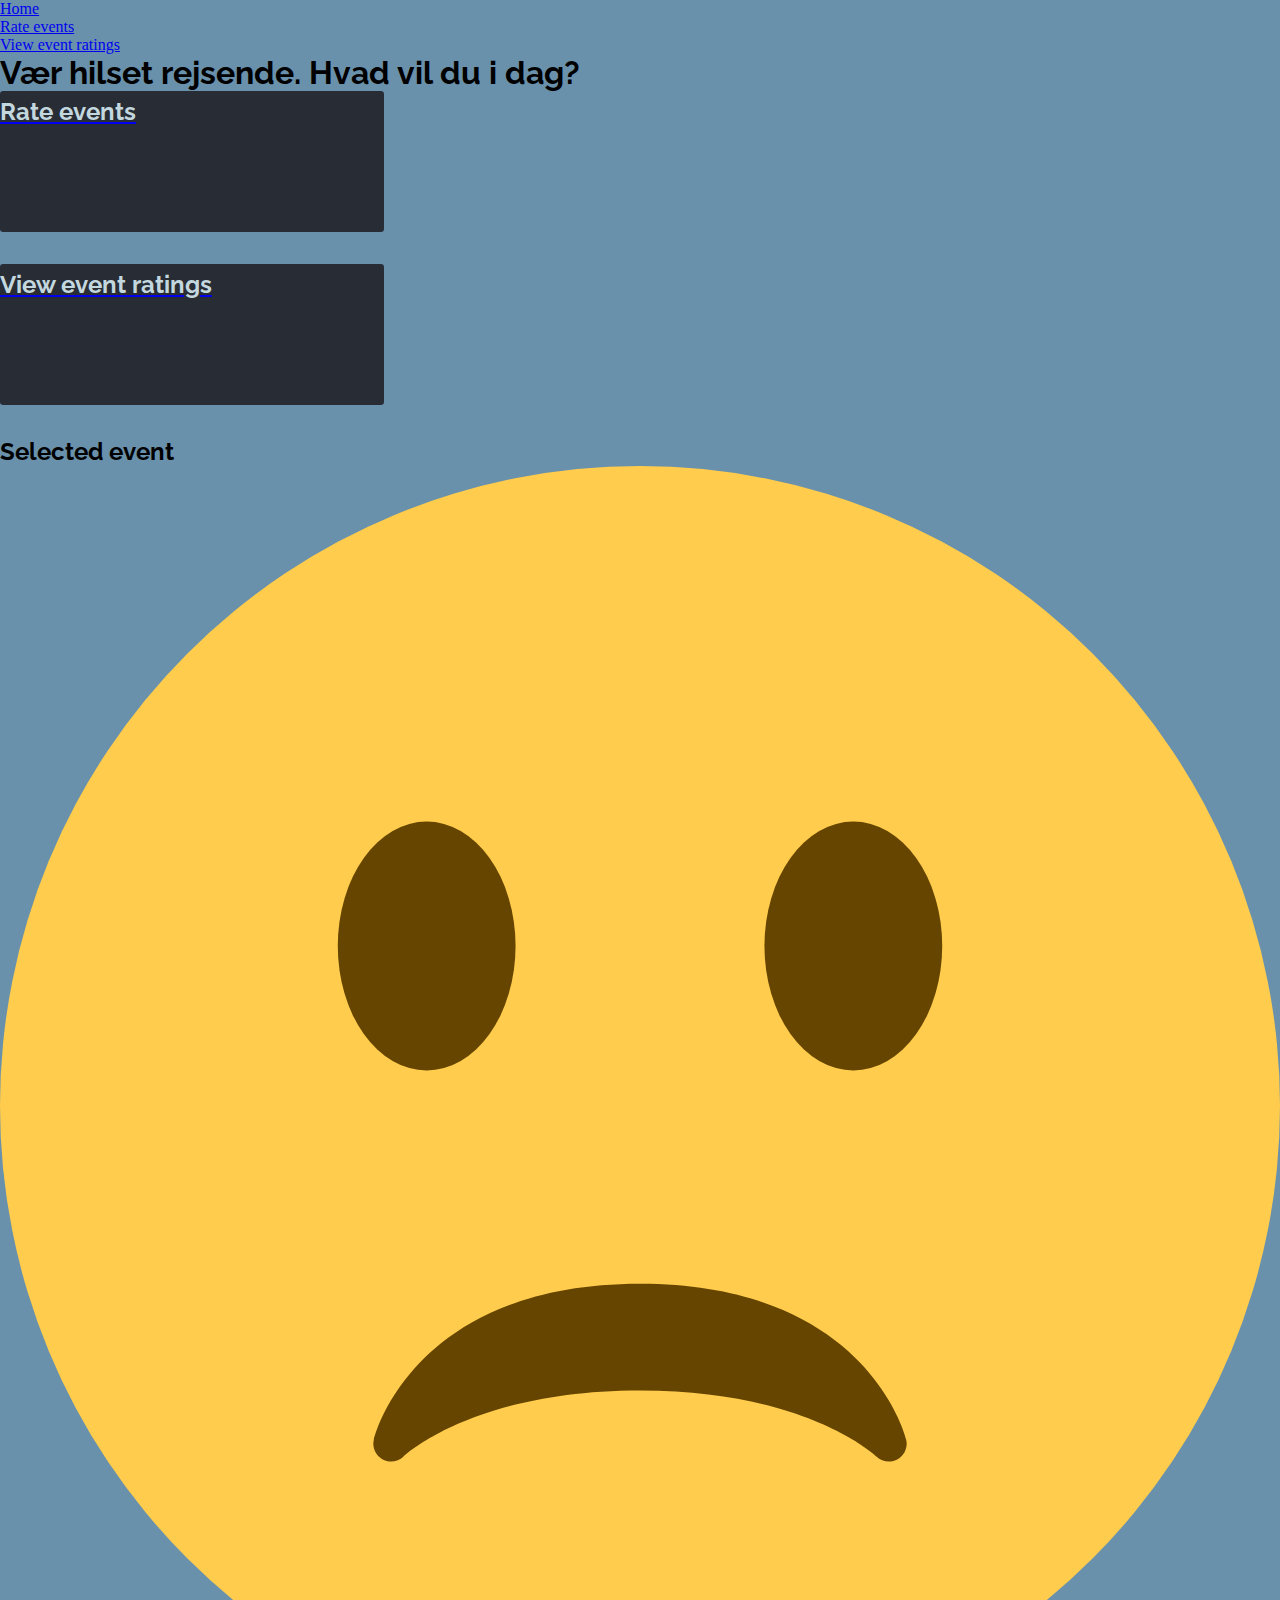
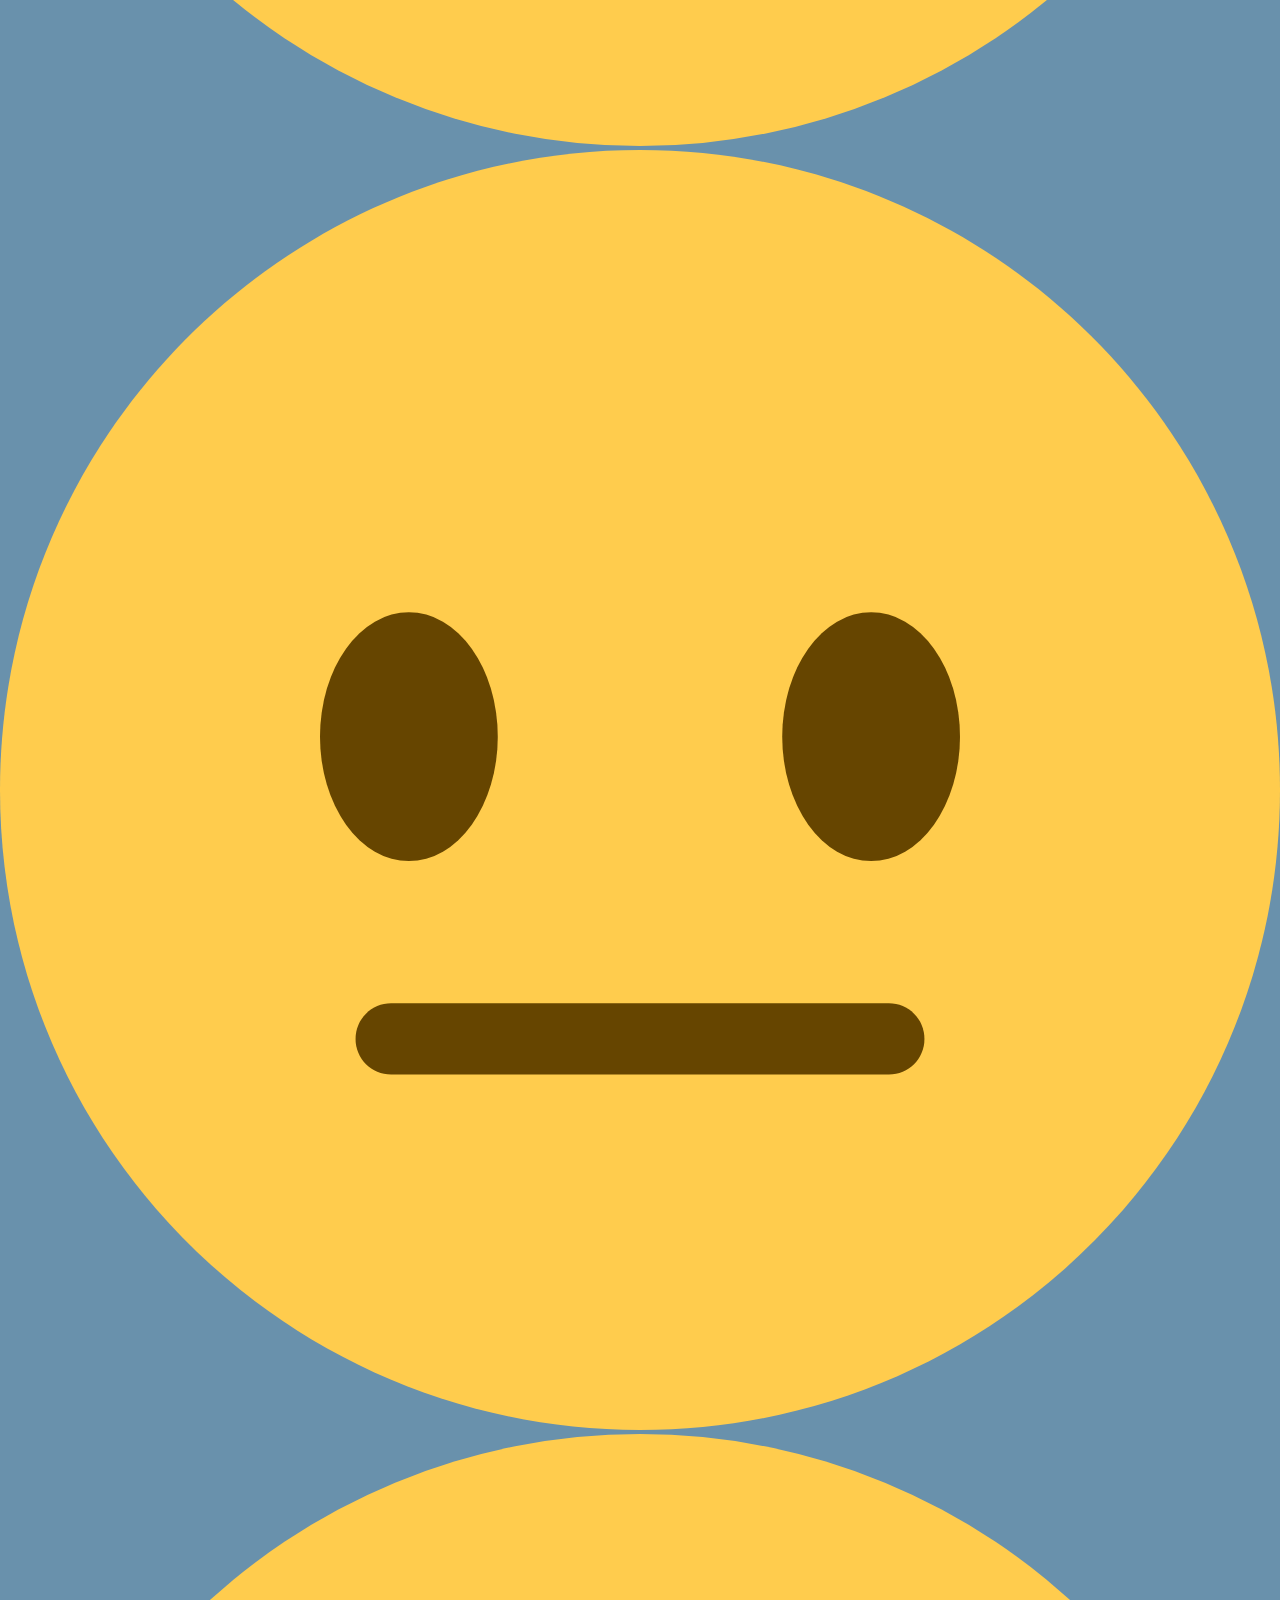
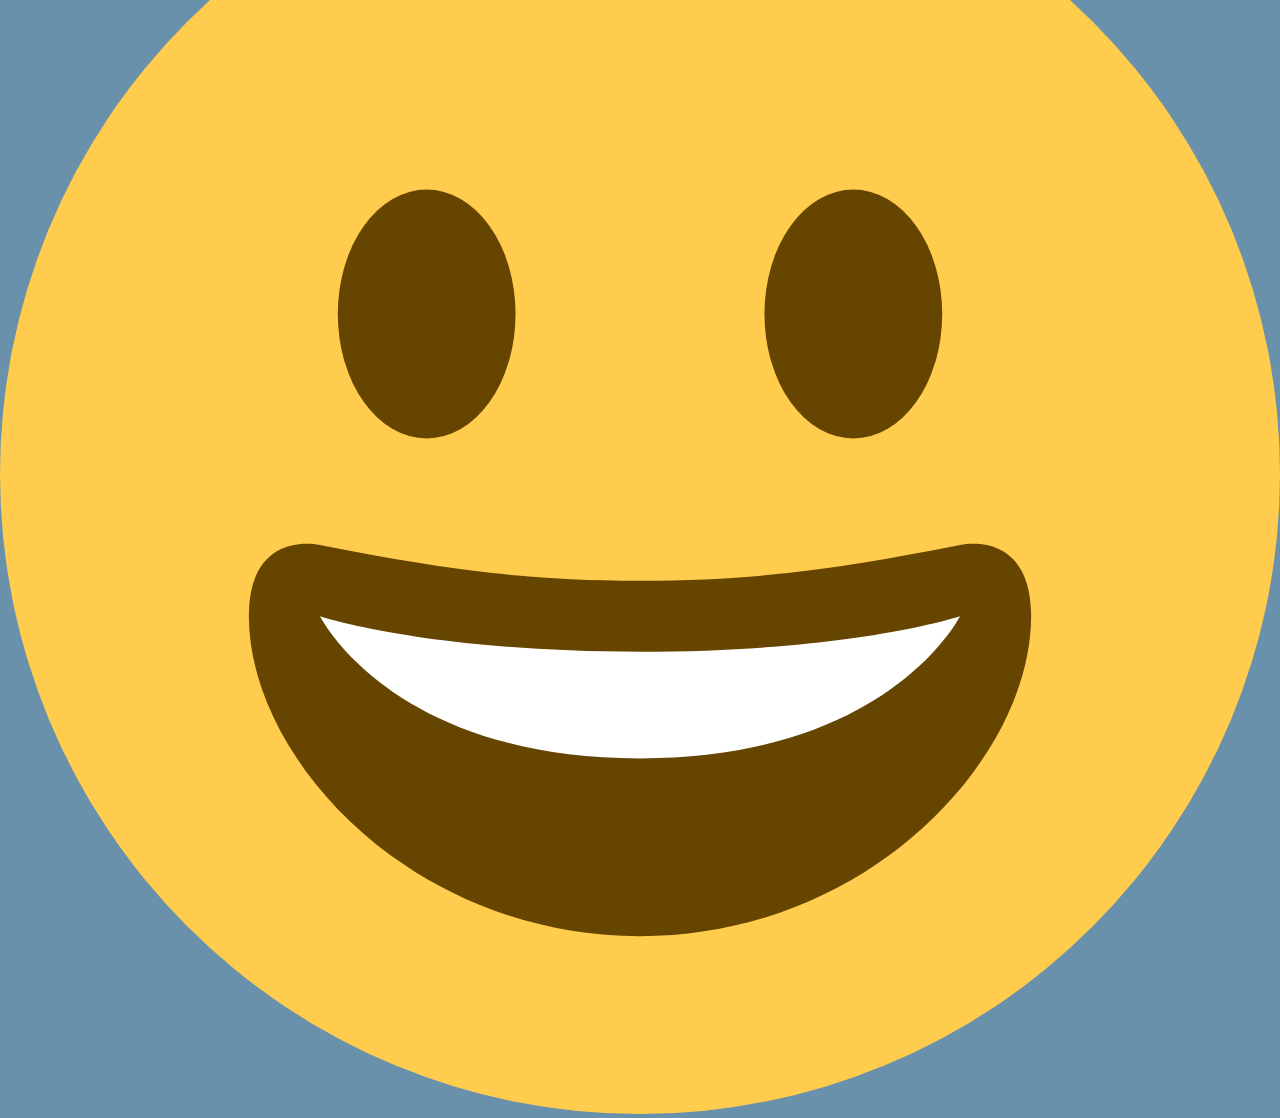
<file: src/Nitrilon/Nitrilon.Web/index.html>
<!DOCTYPE html>
<html lang="en">

<head>
    <meta charset="UTF-8">
    <meta name="viewport" content="width=device-width, initial-scale=1.0">
    <link rel="stylesheet" href="./style/style.css">
    <title>Nitrilon</title>
</head>

<body>
    <main>
        <header>
            <nav>
                <ul>
                    <li><a href="./index.html">Home</a></li>
                    <li><a href="./page/rate-events.html">Rate events</a></li>
                    <li><a href="./page/view-event-ratings.html">View event ratings</a></li>
                </ul>
            </nav>
        </header>
    </main>

    <section>

        <h1>Vær hilset rejsende. Hvad vil du i dag?</h1>

        <article id="cardsContainer">
            <div>
                <a href="./page/rate-events.html">
                    <div class="card">
                        <h2>Rate events</h2>
                    </div>
                </a>
            </div>

            <div>
                <a href="./page/view-event-ratings.html">
                    <div class="card">
                        <h2>View event ratings</h2>
                    </div>
                </a>
            </div>
        </article>

        <!-- The container for everything that is used to rate the selected event -->
        <article id="ratingContainer" class="hide">
            <div>
                <h2 id="eventSelection">Selected event</h2>
            </div>

            <div id="ratingButtonContainer">
                <img src="./icons/svg/Bad.svg" alt="smiley-3" srcset="" id="badRating">
                <img src="./icons/svg/Meh.svg" alt="smiley-2" srcset="" id="midRating">
                <img src="./icons/svg/Smile.svg" alt="smiley-1" srcset="" id="goodRating">
            </div>
        </article>
    </section>
</body>

</html>
</file>
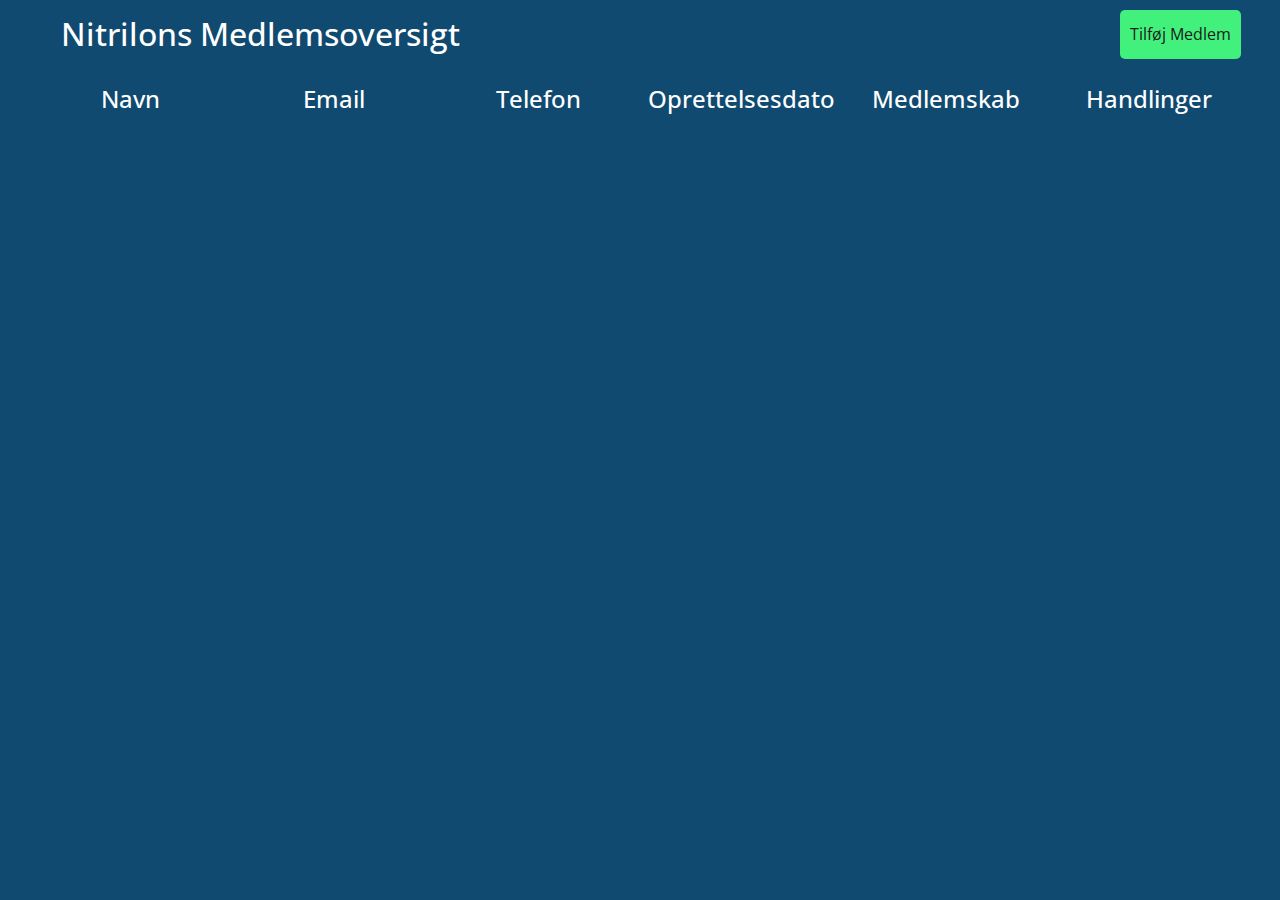
<file: src/Nitrilon/Nitrilon.Web/Admin/index.html>
<!DOCTYPE html>
<html lang="da">

<head>
    <meta charset="UTF-8">
    <meta name="viewport" content="width=device-width, initial-scale=1.0">
    <title>Nitrilon Medlemsoversigt</title>
    <link rel="stylesheet" href="./CSS/normalize.css">
    <link rel="stylesheet" href="./CSS/style.css">
    <script src="./JS/script.js" defer></script>
</head>

<body>
    <main>
        <header>
            <div class="flex-container">
                <h1>Nitrilons Medlemsoversigt</h1>
                <button id="add">Tilføj Medlem</button>
            </div>
            <div class="flex-container">
                <h2>Navn</h2>
                <h2>Email</h2>
                <h2>Telefon</h2>
                <h2>Oprettelsesdato</h2>
                <h2>Medlemskab</h2>
                <h2>Handlinger</h2>
            </div>
        </header>
        <section>
            <ul id="memberList">

            </ul>
        </section>
    </main>
</body>

</html>
</file>
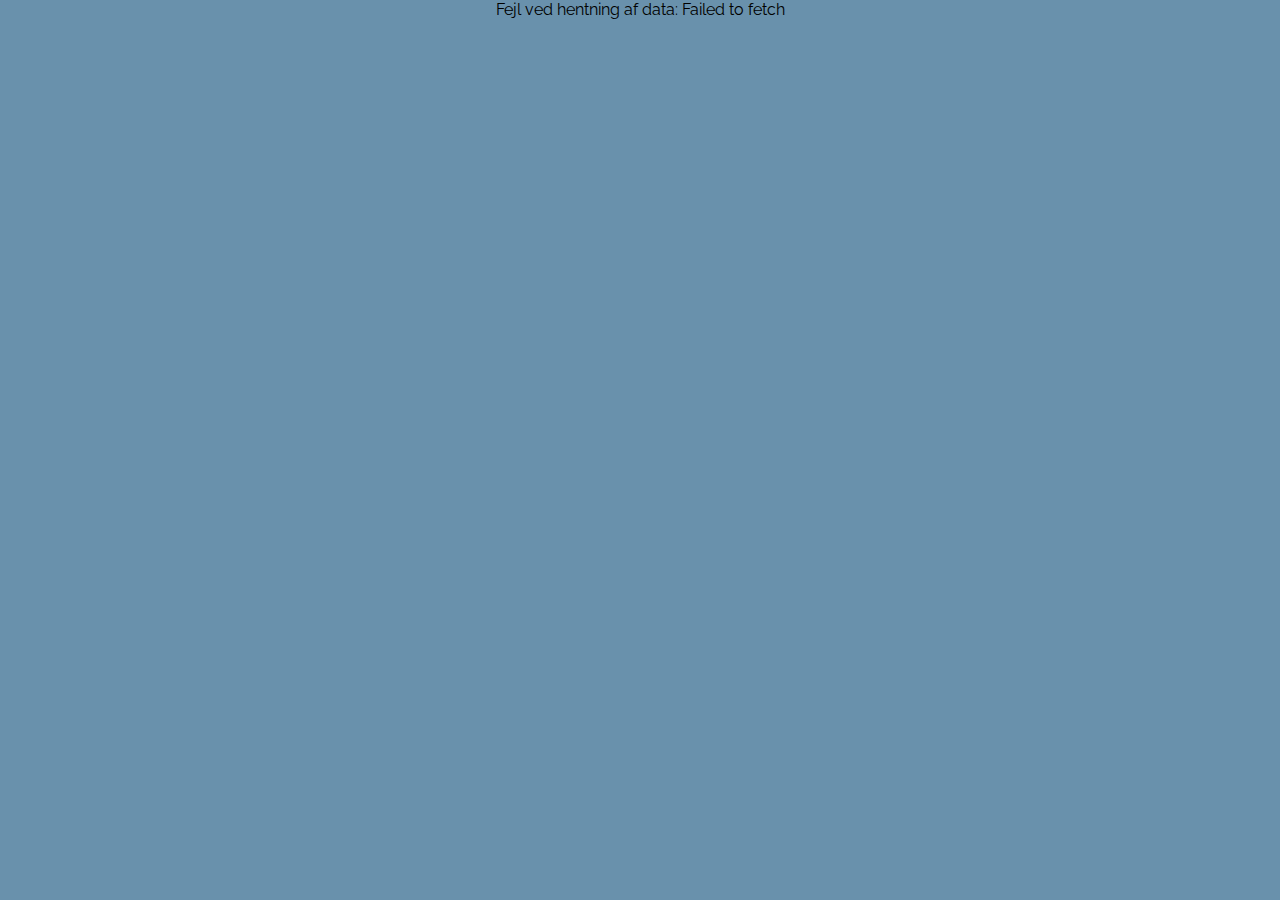
<file: src/Nitrilon/Nitrilon.Web/page/rate-events.html>
<!DOCTYPE html>
<html lang="en">

<head>
    <meta charset="UTF-8">
    <meta name="viewport" content="width=device-width, initial-scale=1.0">
    <link rel="stylesheet" href="../style/style.css">
    <script src="../js/rate-event.js" defer></script>
    <title>Rate this event</title>
</head>

<body>
    <section>
        <!-- The container for every card created by backend.js -->
        <div id="card-container">
        </div>

        <!-- The container for everything that is used to rate the selected event -->
        <article id="rating-container" class="hide">
            <div>
                <h2 id="event-selection">Selected event</h2>
            </div>
            <div id="rating-button-container">
                <img src="../icons/svg/Bad.svg" alt="smiley-3" srcset="" id="badRating">
                <img src="../icons/svg/Meh.svg" alt="smiley-2" srcset="" id="midRating">
                <img src="../icons/svg/Smile.svg" alt="smiley-1" srcset="" id="goodRating">
            </div>
        </article>
    </section>
</body>

</html>
</file>
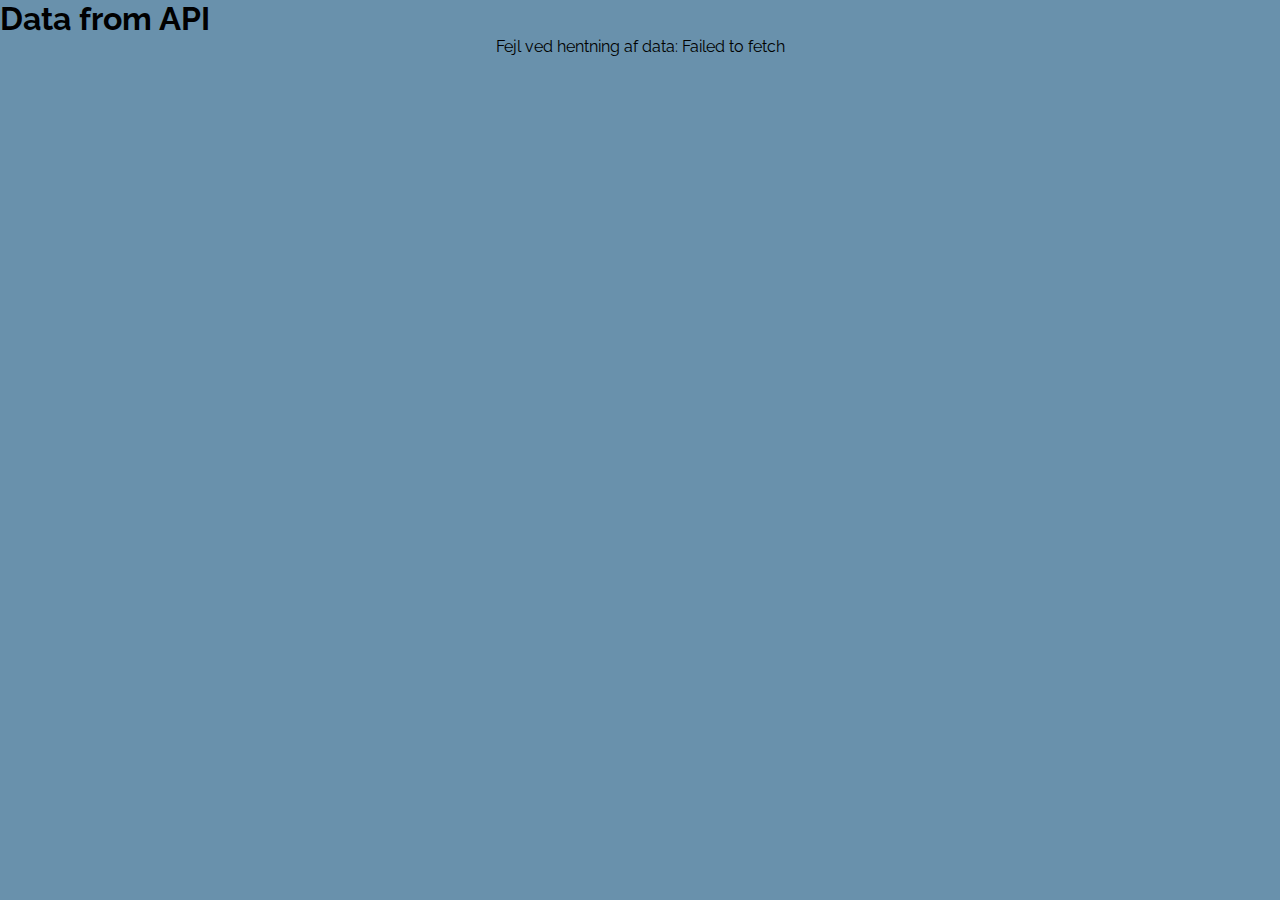
<file: src/Nitrilon/Nitrilon.Web/page/view-event-ratings.html>
<!DOCTYPE html>
<html lang="en">

<head>
    <meta charset="UTF-8">
    <meta name="viewport" content="width=device-width, initial-scale=1.0">
    <link rel="stylesheet" href="../style/style.css">
    <script src="../js/admin-view-ratings.js" defer></script>
    <title>Rate this event</title>
</head>

<body>
    <h1>Data from API</h1>
    <div id="data-container">
        <!-- Data from API will be displayed here -->
    </div>

    <!-- <section>
        <div id="cardsContainer">
        </div>

        <article id="ratingContainer" class="hide">
            <div>
                <h2 id="eventSelection">Selected event</h2>
            </div>
            <div id="ratingButtonContainer">
                <img src="./icons/svg/Bad.svg" alt="smiley-3" srcset="" id="badRating">
                <img src="./icons/svg/Meh.svg" alt="smiley-2" srcset="" id="midRating">
                <img src="./icons/svg/Smile.svg" alt="smiley-1" srcset="" id="goodRating">
            </div>
        </article>
    </section> -->
</body>

</html>
</file>
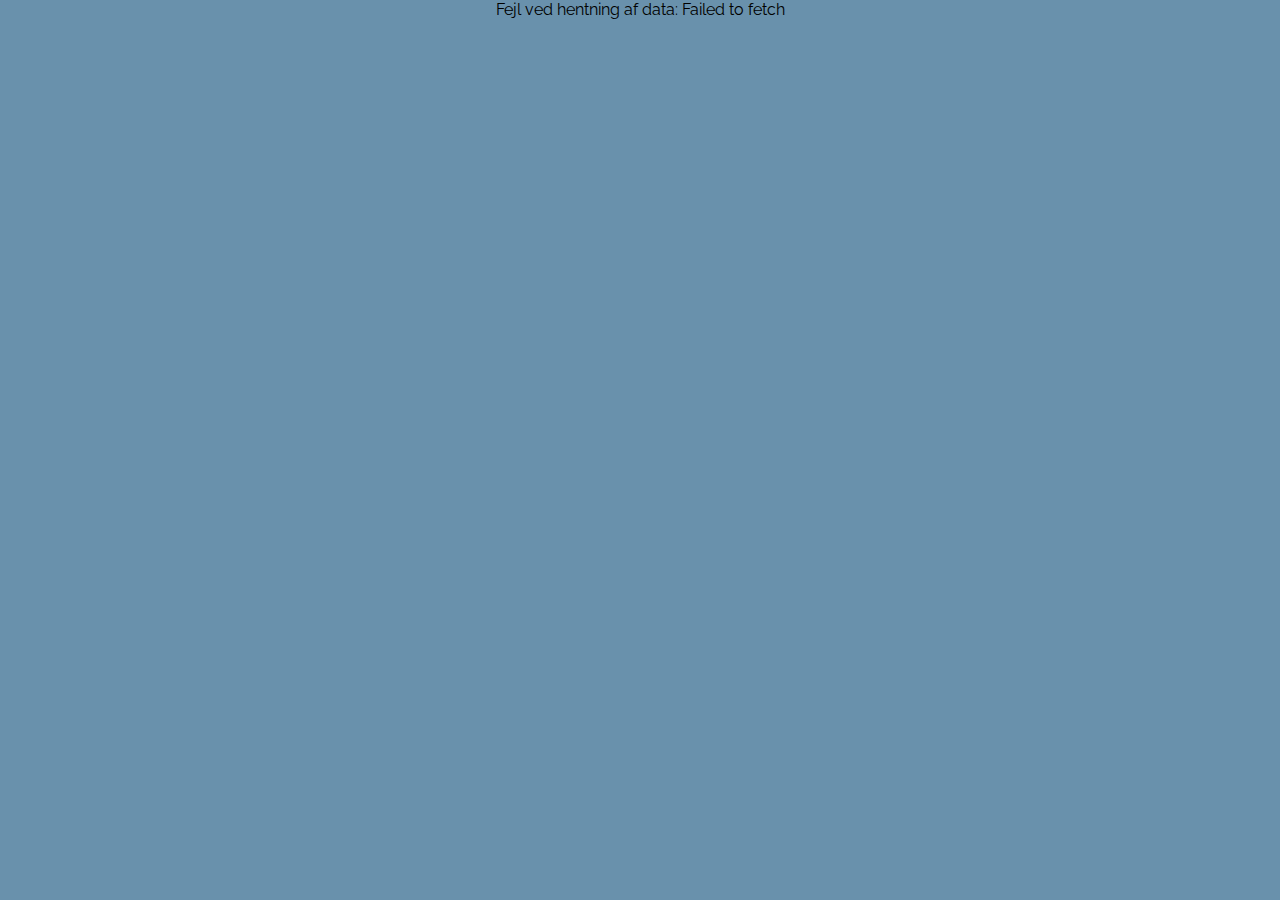
<file: src/Nitrilon/Nitrilon.Web/Rating/page/rate-events.html>
<!DOCTYPE html>
<html lang="da">

<head>
    <meta charset="UTF-8">
    <meta name="viewport" content="width=device-width, initial-scale=1.0">
    <link rel="stylesheet" href="../style/style.css">
    <script src="../js/rate-event.js" defer></script>
    <title>Nitrilon - Event Feedback</title>
</head>

<body>
    <!-- The container for every card created by backend.js -->
    <div id="data-container">
    </div>

    <!-- The container for everything that is used to rate the selected event -->
    <article id="rating-container" class="hide">
        <div>
            <h2 id="event-selection">Valgte event</h2>
            <p id="feedback-message">Tak for dit feedback</p>
        </div>
        <div id="rating-button-container">
            <img src="../icons/svg/Bad.svg" alt="smiley-3" srcset="" id="badRating">
            <img src="../icons/svg/Meh.svg" alt="smiley-2" srcset="" id="midRating">
            <img src="../icons/svg/Smile.svg" alt="smiley-1" srcset="" id="goodRating">
        </div>
    </article>
</body>

</html>
</file>
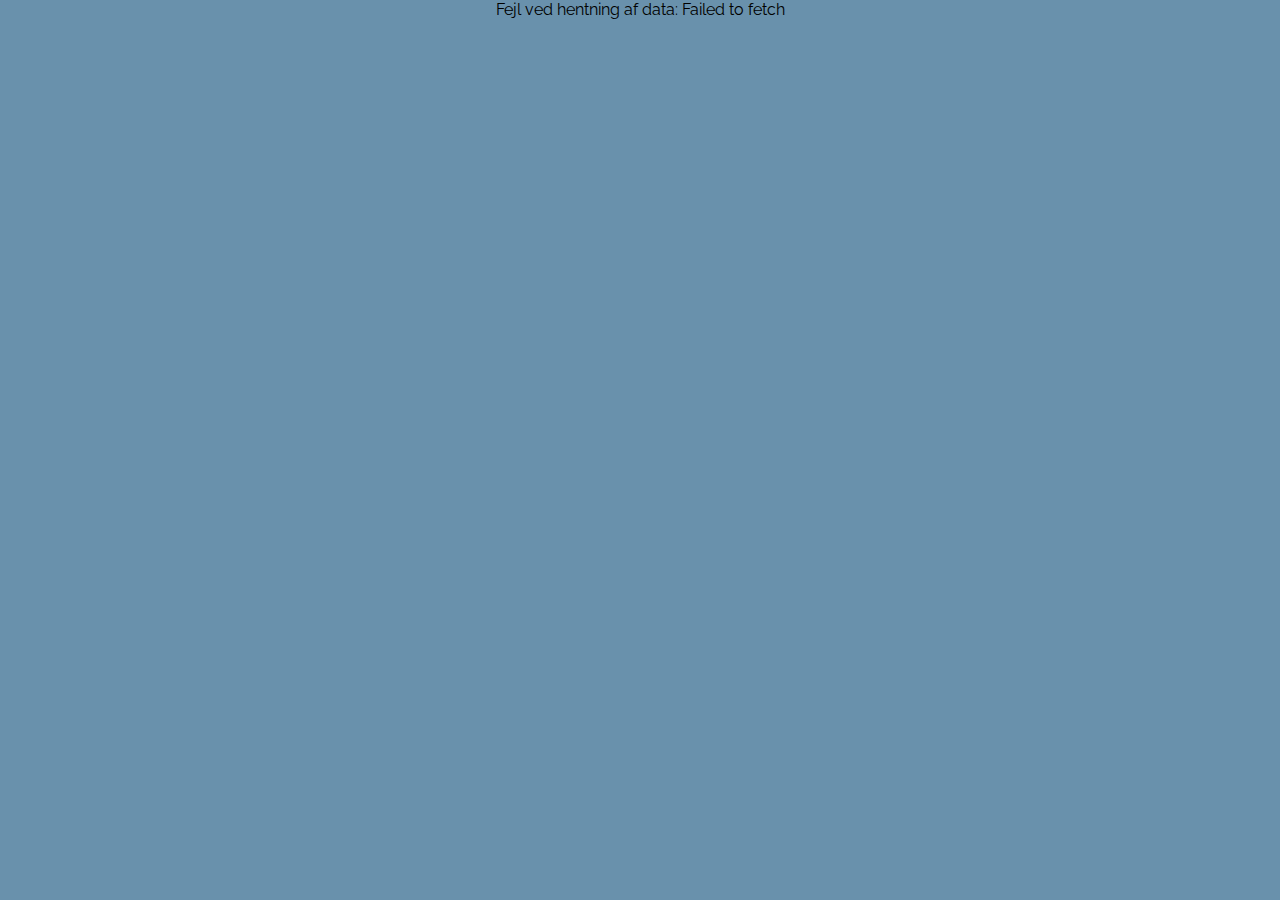
<file: src/Nitrilon/Nitrilon.Web/Rating/page/view-event-ratings.html>
<!DOCTYPE html>
<html lang="da">

<head>
    <meta charset="UTF-8">
    <meta name="viewport" content="width=device-width, initial-scale=1.0">
    <link rel="stylesheet" href="../style/style.css">
    <script src="../js/admin-view-ratings.js" defer></script>
    <title>Nitrilon - Event Data</title>
</head>

<body>
    <!-- <h1>Data from API</h1> -->

    <div id="data-container">
        <!-- Data from API will be displayed here -->
    </div>
</body>

</html>
</file>
<file: src/Nitrilon/Nitrilon.Web/style/style.css>
/* Open Sans and Raleway */
@import url("https://fonts.googleapis.com/css2?family=Open+Sans:ital,wdth,wght@0,75..100,300..800;1,75..100,300..800&family=Raleway:ital,wght@0,100;0,200;0,300;0,400;0,500;0,600;0,700;0,800;0,900;1,100;1,200;1,300;1,400;1,500;1,600;1,700;1,800;1,900&display=swap");

/* ? Variables */
:root {
  --card-container-background-color: #282c34;
  --card-height: 8rem;
  --card-padding: 0.2rem;
  --card-width: 40%;

  --main-color: #c79956;
  --text-color: #c3d7df;
  --alt-text-color: #6991ac;
  --background-color: #f5f5f5;
  --alt-background-color: #282c34;

  --font-railway: "Raleway", sans-serif;
  --font-open-sans: "Open Sans", sans-serif;
}

* {
  padding: 0;
  margin: 0;
}

body {
  height: 100%;
  background-color: var(--alt-text-color);
}

h1,
h2,
h3,
p {
  font-family: var(--font-railway);
}

h3 {
  font-weight: 500;
}

p {
  font-weight: 400;
}

/* ? Classes */

.card {
  min-width: 256px;
  width: 30%;
  display: flex;
  flex-direction: column;
  flex-wrap: wrap;
  gap: 1rem;
  margin-bottom: 2rem;
  padding: 0.4rem 0;

  background-color: var(--card-container-background-color);
  border-radius: 0.2rem;
  min-height: var(--card-height);
  max-height: var(--card-height);

  color: var(--text-color);
}

.card-header {
  display: flex;
  justify-content: space-between;
  align-items: center;
}

.card-header > * {
  width: 50%;
}

.card-header h3:first-of-type {
  text-align: left;
  padding-left: var(--card-padding);
}

.card-header h3:last-of-type {
  text-align: right;
  padding-right: var(--card-padding);

  /* Not sure if this makes it better or not, have to ask for a second oppinion */
  /* font-size: 1.5rem; */
}

.card-desc {
  padding: 0 var(--card-padding);
}

.raleway-font {
  font-family: var(--font-railway);
  font-optical-sizing: auto;
  font-weight: 100;
  font-style: normal;
}

/* <weight>: Use a value from 300 to 800 */
/* <width>: Use a value from 75 to 100 */

.open-sans-font {
  font-family: "Open Sans", sans-serif;
  font-optical-sizing: auto;
  font-weight: 400;
  font-style: normal;
  /* font-variation-settings:
    "width" <width>; */
}

/* ? IDs */

#card-container {
  display: flex;
  flex-wrap: wrap;
  gap: 1rem;
  justify-content: center;
}

#event-selection {
  color: black;
  /* text-align: center;
  margin: 4vh 0; */

  /* How the font looks */
  font-family: "Open Sans", sans-serif;
  font-optical-sizing: auto;
  font-weight: 500;
  font-style: normal;
  font-size: 4rem;
}

/* IDs for the rating elements */
#rating-container {
  text-align: center;
  align-content: center;
  width: 100%;
  height: 100vh;
}

#rating-button-container {
  display: flex;
  justify-content: space-evenly;
  width: 100%;
  margin: 16vh 0;
  gap: 1rem;
}

#rating-button-container > img {
  width: 18vw;
}

/* Used to hide the rating section */
#rating-container.hide {
  display: none;
}

/* view event ratings */

#data-container {
  display: flex;
  flex-wrap: wrap;
  justify-content: center;
  gap: 1rem;
}

#data-container > div {
  display: flex;
  flex-direction: column;

  width: var(--card-width);

  gap: 0.5rem;
  padding: 0.5rem;
  border-radius: 0.2rem;

  background-color: var(--alt-background-color);
  color: var(--text-color);
}

#data-container > div h2 {
  color: var(--main-color);
  border-bottom: 1px solid;
}
</file>
<file: src/Nitrilon/Nitrilon.Web/Admin/CSS/style.css>
/* Open Sans and Raleway */
@import url("https://fonts.googleapis.com/css2?family=Open+Sans:ital,wdth,wght@0,75..100,300..800;1,75..100,300..800&family=Raleway:ital,wght@0,100;0,200;0,300;0,400;0,500;0,600;0,700;0,800;0,900;1,100;1,200;1,300;1,400;1,500;1,600;1,700;1,800;1,900&display=swap");
:root {
	/* --main-background-color: #3e3e3e; */
	--main-background-color: #104a70;
	/* --list-color: #484a52; */
	--list-color: #282c34;
	--list-text-color: #ddd;

	--button-delete-color: #ff4b5c;
	--button-delete-text-color: #fff;
	--button-add-color: #41f17c;
	--button-add-text-color: #1b1b1b;
	--button-edit-color: #3582e7;
	--button-edit-text-color: #fff;

	--font-railway: "Raleway", sans-serif;
	--font-open-sans: "Open Sans", sans-serif;
}

body {
	font-family: var(--font-open-sans);
	/* font-size: 16px; */
	font-weight: bold;
	color: #fff;
	background-color: var(--main-background-color);
	margin: 0 1.8rem;
	padding: 0;
}

h1,
h2 {
	margin: 1rem 2rem;

	font-weight: 500;
}

p {
	font-family: var(--font-railway);
	font-weight: 400;
}

.flex-container {
	display: flex;
	justify-content: space-between;
}

.flex-container h2 {
	margin: 1rem 0;
	width: 20%;
	text-align: center;
}

.flex-container-even {
	display: flex;
	justify-content: space-between;
}

.flex-container-even > * {
	margin: 0 0.2rem;
	width: 20%;
}

ul {
	padding: 0;
}

ul li {
	list-style-type: none;
	display: flex;
	align-items: center;
	padding: 0.4rem;
	background-color: var(--list-color);
	margin: 1rem 0;
	border-radius: 0.4rem;

	justify-content: space-between;
}

ul li > * {
	text-align: center;
	align-items: center;
	width: 20%;
}

ul li div > * {
	margin: 0.4rem 0.4rem;
	width: 5rem;
}

ul li p,
ul li h2 {
	font-size: 1em;
	/* padding: 0 10px; */
}

ul li p {
	color: var(--list-text-color);
}

#add {
	background-color: var(--button-add-color);
	color: var(--button-add-text-color);
	border: none;
	margin: 10px 10px;
	border-radius: 5px;
	padding: 5px 10px;
	cursor: pointer;
}

#delete {
	background-color: var(--button-delete-color);
	color: var(--button-delete-text-color);
	border: none;
	border-radius: 5px;
	padding: 5px 10px;
	cursor: pointer;
}

#edit {
	background-color: var(--button-edit-color);
	color: var(--button-edit-text-color);
	border: none;
	border-radius: 5px;
	padding: 5px 10px;
	cursor: pointer;
}

.modal {
	display: flex;
	justify-content: center;
	align-items: center;
	position: fixed;
	z-index: 1;
	left: 0;
	top: 0;
	width: 100%;
	height: 100%;
	overflow: hidden;
	background-color: rgb(0, 0, 0);
	background-color: rgba(0, 0, 0, 0.4);
}

.modal form {
	display: flex;
	flex-wrap: wrap;
	justify-content: center;
	align-items: center;
	background-color: var(--list-color);
	padding: 20px;
	margin: 15%;
	border-radius: 10px;
}

.modal form * {
	width: 20%;
	margin: 10px;
}
</file>
<file: src/Nitrilon/Nitrilon.Web/Rating/style/style.css>
/* Open Sans and Raleway */
@import url("https://fonts.googleapis.com/css2?family=Open+Sans:ital,wdth,wght@0,75..100,300..800;1,75..100,300..800&family=Raleway:ital,wght@0,100;0,200;0,300;0,400;0,500;0,600;0,700;0,800;0,900;1,100;1,200;1,300;1,400;1,500;1,600;1,700;1,800;1,900&display=swap");

/* ? Variables */
:root {
	--card-container-background-color: #282c34;
	--card-height: 8rem;
	--card-padding: 0.2rem;
	--card-width: 40%;

	--main-color: #c79956;
	--text-color: #c3d7df;
	--alt-text-color: #6991ac;
	--background-color: #f5f5f5;
	--alt-background-color: #282c34;

	--font-railway: "Raleway", sans-serif;
	--font-open-sans: "Open Sans", sans-serif;
}

* {
	padding: 0;
	margin: 0;
}

body {
	height: 100%;
	background-color: var(--alt-text-color);
}

h1,
h2,
h3,
p {
	font-family: var(--font-railway);
}

h3 {
	font-weight: 500;
}

p {
	font-weight: 400;
}

/* ? Classes */

.card {
	min-width: 256px;
	width: 30%;
	display: flex;
	flex-direction: column;
	flex-wrap: wrap;
	gap: 1rem;
	margin-bottom: 2rem;
	padding: 0.4rem 0;

	background-color: var(--card-container-background-color);
	border-radius: 0.2rem;
	min-height: var(--card-height);
	max-height: var(--card-height);

	color: var(--text-color);
}

.card-header {
	display: flex;
	justify-content: space-between;
	align-items: center;
}

.card-header > * {
	width: 50%;
}

.card-header h3:first-of-type {
	text-align: left;
	padding-left: var(--card-padding);
}

.card-header h3:last-of-type {
	text-align: right;
	padding-right: var(--card-padding);

	/* Not sure if this makes it better or not, have to ask for a second oppinion */
	/* font-size: 1.5rem; */
}

.card-desc {
	padding: 0 var(--card-padding);
}

.raleway-font {
	font-family: var(--font-railway);
	font-optical-sizing: auto;
	font-weight: 100;
	font-style: normal;
}

/* <weight>: Use a value from 300 to 800 */
/* <width>: Use a value from 75 to 100 */

.open-sans-font {
	font-family: "Open Sans", sans-serif;
	font-optical-sizing: auto;
	font-weight: 400;
	font-style: normal;
	/* font-variation-settings:
    "width" <width>; */
}

/* ? Animation */
#feedback-message {
	/* Start as hidden */
	opacity: 0;
	/* visibility: hidden;  */
	/* animation-fill-mode: forwards;  */
	/* Holds the state of the last animation frame when the animation finishes */
	font-size: larger;
}

.fade-in-out {
	animation: fadeInOut 3s infinite;
}

@keyframes fadeInOut {
	0%,
	100% {
		opacity: 0;
	}
	8%,
	80% {
		opacity: 1;
	}
}

/* ? IDs */

#card-container {
	display: flex;
	flex-wrap: wrap;
	gap: 1rem;
	justify-content: center;
}

#event-selection {
	color: black;
	/* text-align: center;
  margin: 4vh 0; */

	/* How the font looks */
	font-family: "Open Sans", sans-serif;
	font-optical-sizing: auto;
	font-weight: 500;
	font-style: normal;
	font-size: 4rem;
}

/* IDs for the rating elements */
#rating-container {
	text-align: center;
	align-content: center;
	width: 100%;
	height: 100vh;
}

#rating-button-container {
	display: flex;
	justify-content: space-evenly;
	width: 100%;
	margin: 16vh 0;
	gap: 1rem;
}

#rating-button-container > img {
	width: 18vw;
}

/* Used to hide the rating section */
#rating-container.hide {
	display: none;
}

/* view event ratings */

#data-container {
	display: flex;
	flex-wrap: wrap;
	justify-content: center;
	gap: 1rem;
}

#data-container > div {
	display: flex;
	flex-direction: column;

	width: var(--card-width);

	gap: 0.5rem;
	padding: 0.5rem;
	border-radius: 0.2rem;

	background-color: var(--alt-background-color);
	color: var(--text-color);
}

#data-container > div h2 {
	color: var(--main-color);
	border-bottom: 1px solid;
}
</file>
